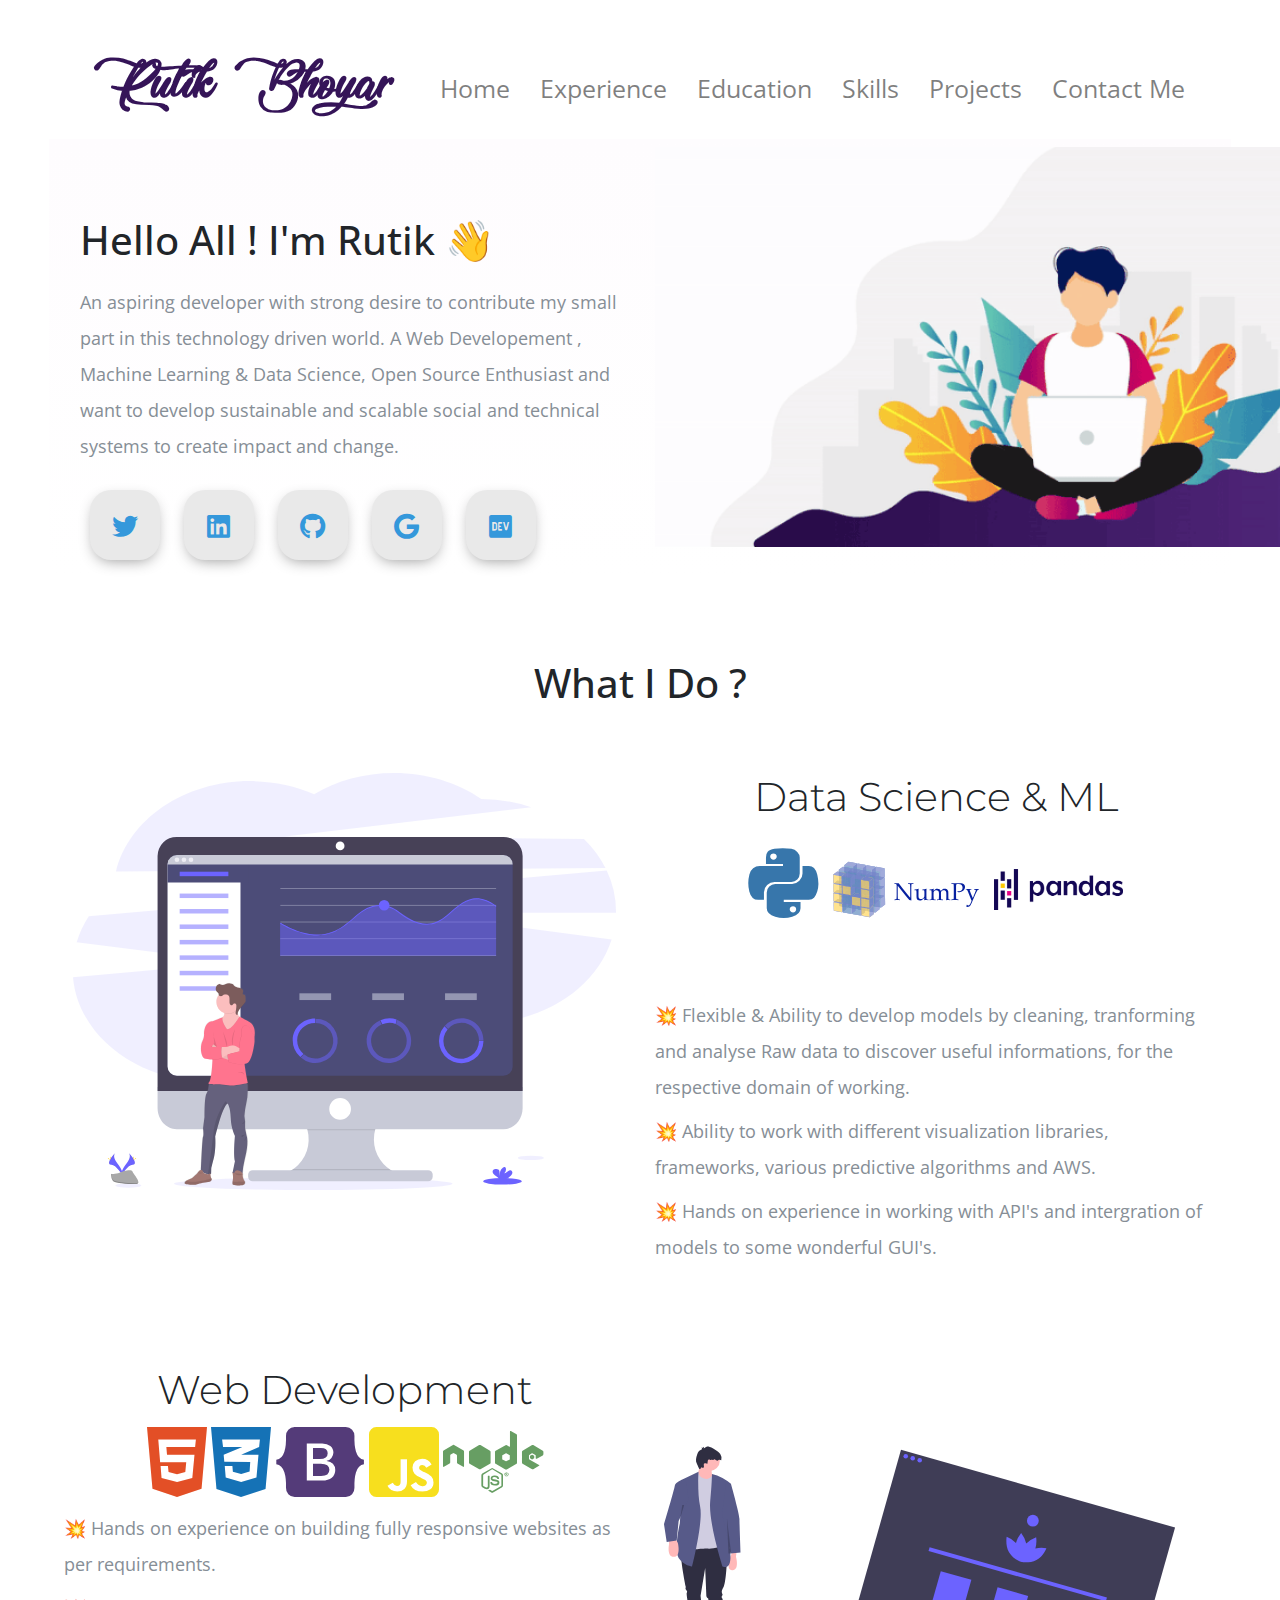
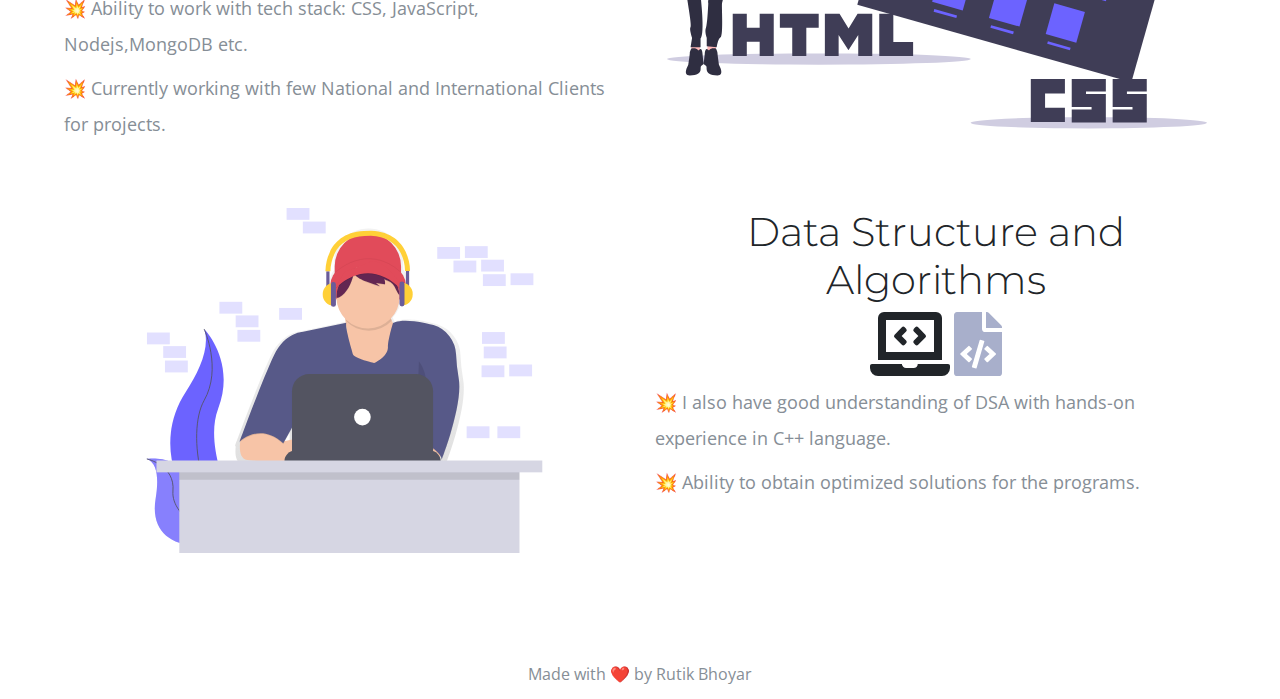
<file: index.html>
<!DOCTYPE html>
<html lang="en" dir="ltr">

<head>
  <meta charset="utf-8">
  <meta name="viewport" content="width=device-width,initial-scale=1">
  <title>Rutik Bhoyar - Home</title>
  <link rel="icon" href="Image/engineer.ico">
  <link rel="stylesheet" href="https://stackpath.bootstrapcdn.com/bootstrap/4.5.0/css/bootstrap.min.css">
  <link rel="stylesheet" href="style.css">

  <link href="https://fonts.googleapis.com/css2?family=Arizonia&family=Montserrat:wght@600;800&display=swap" rel="stylesheet">
  <link href="https://fonts.googleapis.com/css2?family=Open+Sans:wght@700&display=swap" rel="stylesheet">
  <link rel="stylesheet" href="https://use.fontawesome.com/releases/v5.4.1/css/all.css" />
  <link rel="stylesheet" href="https://cdnjs.cloudflare.com/ajax/libs/font-awesome/5.13.1/css/all.min.css">
  <script src="https://code.jquery.com/jquery-3.5.1.slim.min.js"></script>
  <script src="https://cdn.jsdelivr.net/npm/popper.js@1.16.0/dist/umd/popper.min.js"></script>
  <script src="https://stackpath.bootstrapcdn.com/bootstrap/4.5.0/js/bootstrap.min.js"></script>
</head>

<body class="container-fluid body_section">
  <header>
    <nav class="navbar navbar-expand-lg navbar-light ">
      <a class="navbar-brand brand-name" href="#">Rutik Bhoyar</a>
      <button class="navbar-toggler" type="button" data-toggle="collapse" data-target="#navbarSupportedContent"
        aria-controls="navbarSupportedContent" aria-expanded="false" aria-label="Toggle navigation">
        <span class="navbar-toggler-icon"></span>
      </button>

      <div class="collapse navbar-collapse" id="navbarSupportedContent">
        <ul class="navbar-nav ml-auto">
          <li class="nav-item">
            <a class="nav-link headerachor" href="index.html">Home</a>
          </li>
          <li class="nav-item">
            <a class="nav-link headerachor" href="Experience.html">Experience</a>
          </li>
          <li class="nav-item">
            <a class="nav-link headerachor" href="Education.html">Education</a>
          </li>
          <li class="nav-item">
            <a class="nav-link headerachor" href="skill.html">Skills</a>
          </li>
          <li class="nav-item">
            <a class="nav-link headerachor" href="Project.html">Projects</a>
          </li>
          <li class="nav-item">
            <a class="nav-link headerachor" href="contact.html">Contact Me</a>
          </li>
        </ul>
    </nav>
  </header>

  <section id="Home">
    <div class="row column1">
      <div class="col-lg-6 col-md-6 first-image">
        <img class="boyimage" src="Image/20200630_162659.gif" alt="">
      </div>
      <div class="col-lg-6 section-1">
        <h1 class="Hello">Hello All ! I'm Rutik <span class="wave">👋</span></h1>
        <p>An aspiring developer with strong desire to contribute my small part in this
          technology driven world. A Web Developement , Machine Learning & Data Science, Open Source Enthusiast
          and want to develop sustainable and
          scalable social and technical systems to create impact and change.</p>
        <div class=social_media_icon>
          <a class="btn" href="https://twitter.com/RutikBhoyar" target=_blank>
            <i class="fab fa-twitter"></i>
          </a>
          <a class="btn" href="https://www.linkedin.com/in/rutik-bhoyar-5b67341b0/" target=_blank>
            <i class="fab fa-linkedin" aria-hidden="true"></i>
          </a>
          <a class="btn" href="https://github.com/Rutikab12" target=_blank>
            <i class="fab fa-github"></i>
          </a>
          <a class="btn" href="mailto:rutikab1213@gmail.com" target=_blank>
            <i class="fab fa-google"></i>
          </a>
          <a class="btn" href="https://dev.to/rutikab12" target=_blank>
            <i class="fab fa-dev"></i>
          </a>
        </div>
      </div>
      <div class="Image-boy col-lg-6"><img class="boy" src="Image/Boy-image.png" alt=""></div>
    </div>
  </section>


  <section id=Whatido>
    <h1>What I Do ?</h1>
    <div class="row feature-1">
      <div class="col-lg-6 col-md-6 Feature-first-image ">
        <img class="Feature-svg-image" src="Image/Data_Analysis.svg" alt="">
      </div>
      <div class="col-lg-6 col-md-6">
        <h1 class="Feature-Heading">Data Science & ML</h1>
        <ul class="dev-icon">
          <li><i class="fab fa-python fa-5x" style="color:#3776ab"></i></li>
          <li><img class="numpy" src="Image/numpy-ar21.svg" alt=""></li>
          <li><img class="pandas" src="Image/kindpng_5747046.png" alt=""></li>
        </ul>
        <div class="Data-Analytic">
          <p class="Features-paragraph">
            💥 Flexible & Ability to develop models by cleaning, tranforming and analyse Raw data to discover useful informations, for the respective domain of working.</p>
          <p class="Features-paragraph">
            💥 Ability to work with different visualization libraries, frameworks, various predictive algorithms and AWS.</p>
            <p class="Features-paragraph">
            💥 Hands on experience in working with API's and intergration of models to some wonderful GUI's.</p>
        </div>
      </div>
    </div>
    <div class="row feature-2">
      <div class="col-lg-6 col-md-6 feature-web">
        <h1 class="Feature-Heading">Web Development</h1>
        <ul class="dev-icon">
          <li><i class="fab fa-html5 fa-5x" style="color:#e34f26"></i></li>
          <li><i class="fab fa-css3-alt fa-5x" style="color:#1572b6"></i></li>
          <li><i class="fab fa-bootstrap fa-5x" style="color:#543b79"></i></li>
          <li><i class="fab fa-js-square fa-5x" style="color:#f7df1e"></i></li>
          <li><i class="fab fa-node fa-5x" style="color:#679e63"></i></li>
          

        </ul>
        <div class="Data-Analytic">
          <p class="Features-paragraph">
            💥 Hands on experience on building fully responsive websites as per requirements.</p>
          <p class="Features-paragraph">
            💥 Ability to work with tech stack: CSS, JavaScript, Nodejs,MongoDB etc.</p>
            <p class="Features-paragraph">
            💥 Currently working with few National and International Clients for projects.</p>
        </div>
      </div>
      <div class="col-lg-6 col-md-6 Feature-second-image ">
        <img class="Feature-svg-image" src="Image/website.svg" alt="">
      </div>
    </div>
    <div class="row feature-3">
      <div class="col-lg-6 col-md-6 Feature-third-image">
        <img class="Feature-svg-image-3" src="Image/Coding.svg" alt="">
      </div>
      <div class="col-lg-6 col-md-6 feature-coding">
        <h1 class="Feature-Heading">Data Structure and Algorithms</h1>
        <ul class="dev-icon">
          <li></li>
          <li><i class="fas fa-laptop-code fa-4x"></i></li>

          <li><i class="fas fa-file-code fa-4x" style="color: #a8afcb;"></i></li>
        </ul>
        <div class="Data-Analytic">
          <p class="Features-paragraph">
            💥 I also have good understanding of DSA with hands-on experience in C++ language.</p>
          <p class="Features-paragraph">
            💥 Ability to obtain optimized solutions for the programs.</p>
        </div>
      </div>
    </div>


  </section>
  <footer class=footer>Made with ❤️ by Rutik Bhoyar</footer>
</body>

</html>
</file>
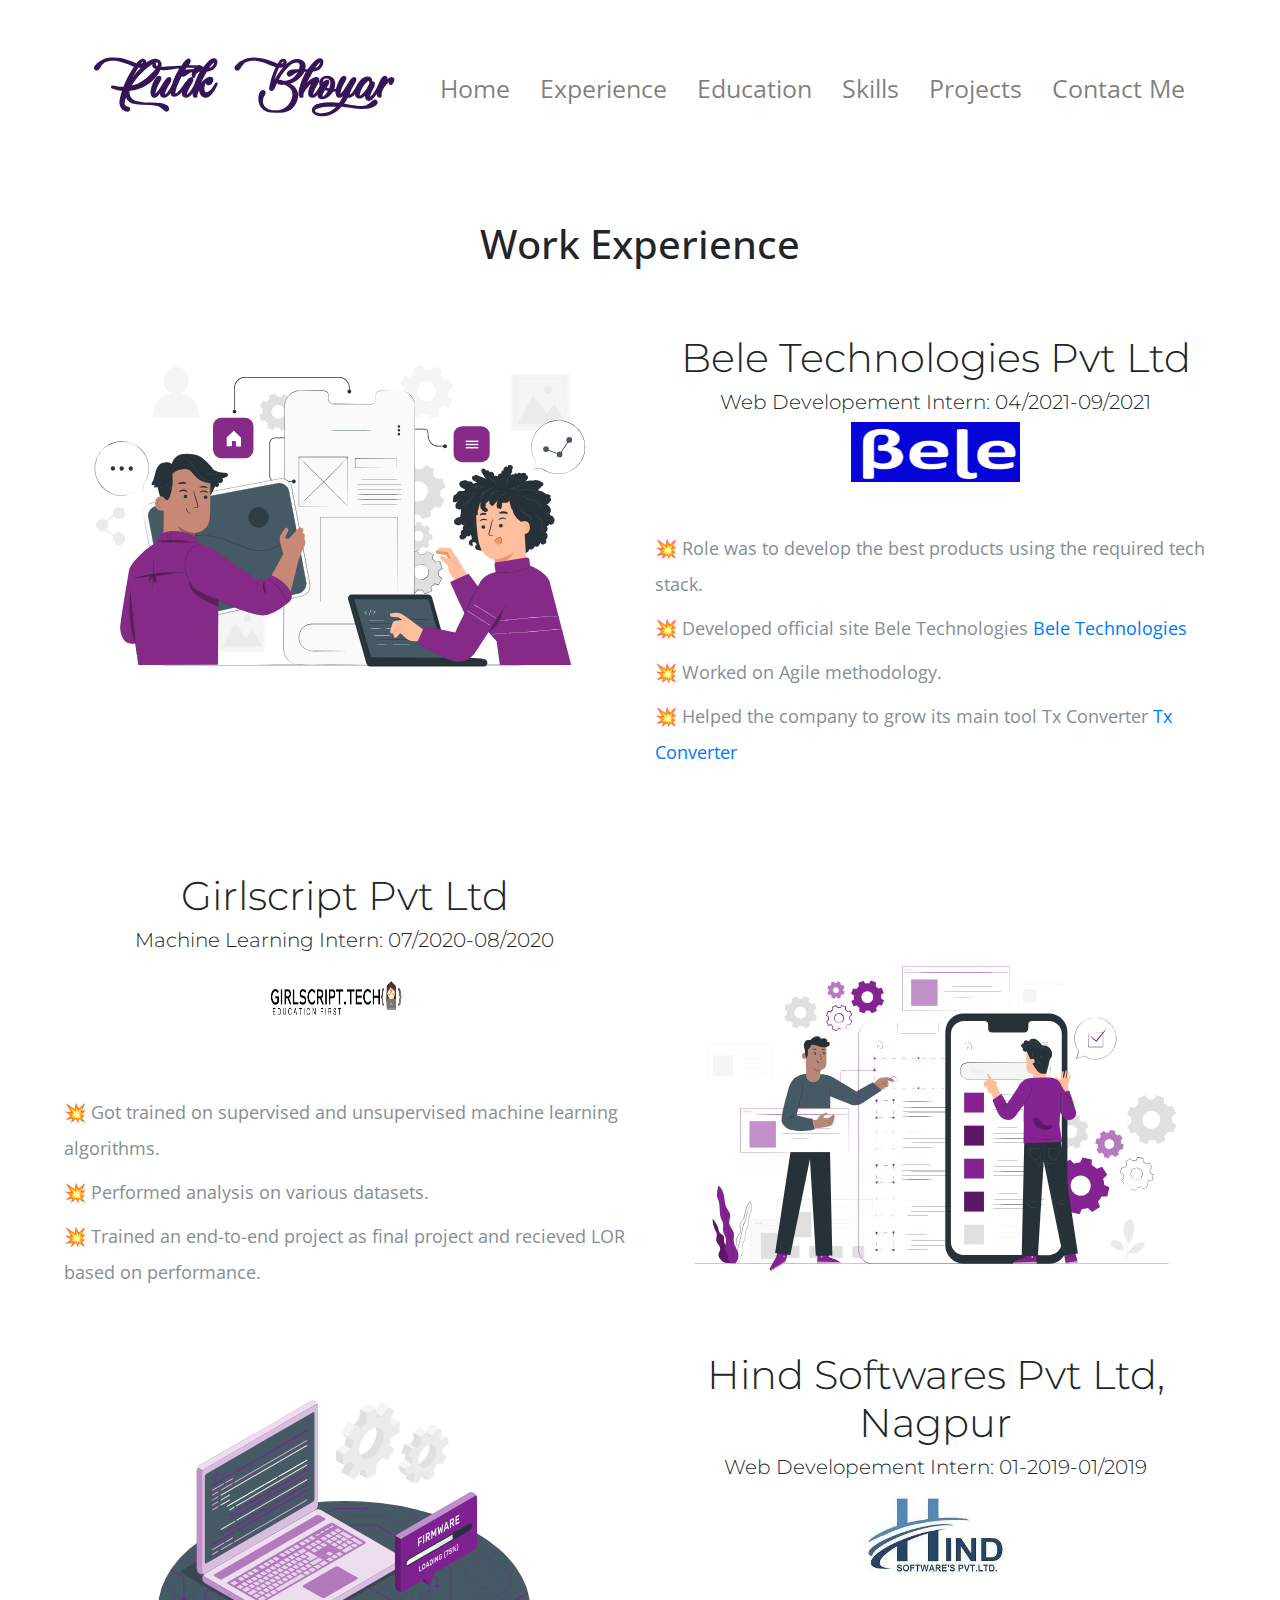
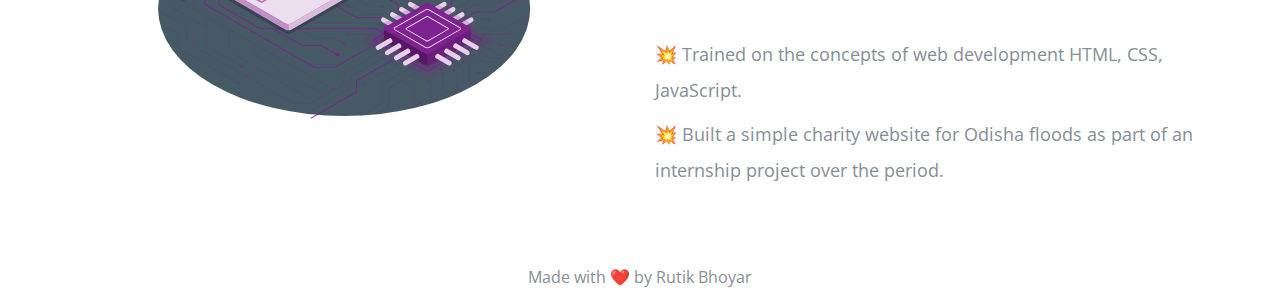
<file: Experience.html>
<!DOCTYPE html>
<html lang="en" dir="ltr">

<head>
    <meta charset="utf-8">
    <meta name="viewport" content="width=device-width,initial-scale=1">
    <title>Rutik Bhoyar - Experience</title>
    <link rel="icon" href="Image/engineer.ico">
    <link rel="stylesheet" href="https://stackpath.bootstrapcdn.com/bootstrap/4.5.0/css/bootstrap.min.css">
    <link rel="stylesheet" href="style.css">

    <link href="https://fonts.googleapis.com/css2?family=Arizonia&family=Montserrat:wght@400;800&display=swap" rel="stylesheet">
    <link href="https://fonts.googleapis.com/css2?family=Open+Sans:wght@700&display=swap" rel="stylesheet">
    <link rel="stylesheet" href="https://use.fontawesome.com/releases/v5.4.1/css/all.css" />
    <link rel="stylesheet" href="https://cdnjs.cloudflare.com/ajax/libs/font-awesome/5.13.1/css/all.min.css">
    <script src="https://code.jquery.com/jquery-3.5.1.slim.min.js"></script>
    <script src="https://cdn.jsdelivr.net/npm/popper.js@1.16.0/dist/umd/popper.min.js"></script>
    <script src="https://stackpath.bootstrapcdn.com/bootstrap/4.5.0/js/bootstrap.min.js"></script>
    <link rel="stylesheet" href="https://cdnjs.cloudflare.com/ajax/libs/font-awesome/5.13.0/css/all.min.css">
</head>

<body class="container-fluid body_section">
    <header>
        <nav class="navbar navbar-expand-lg navbar-light ">
            <a class="navbar-brand brand-name" href="#">Rutik Bhoyar</a>
            <button class="navbar-toggler" type="button" data-toggle="collapse" data-target="#navbarSupportedContent" aria-controls="navbarSupportedContent" aria-expanded="false" aria-label="Toggle navigation">
        <span class="navbar-toggler-icon"></span>
      </button>

            <div class="collapse navbar-collapse" id="navbarSupportedContent">
                <ul class="navbar-nav ml-auto">
                    <li class="nav-item">
                        <a class="nav-link headerachor" href="index.html">Home</a>
                    </li>
                    <li class="nav-item">
                        <a class="nav-link headerachor" href="Experience.html">Experience</a>
                    </li>
                    <li class="nav-item">
                        <a class="nav-link headerachor" href="Education.html">Education</a>
                    </li>
                    <li class="nav-item">
                        <a class="nav-link headerachor" href="skill.html">Skills</a>
                    </li>
                    <li class="nav-item">
                        <a class="nav-link headerachor" href="Project.html">Projects</a>
                    </li>
                    <li class="nav-item">
                        <a class="nav-link headerachor" href="contact.html">Contact Me</a>
                    </li>
                </ul>
        </nav>
    </header>


    <section id=Whatido>
        <h1>Work Experience</h1>
        <div class="row feature-1">
            <div class="col-lg-6 col-md-6 Feature-first-image ">
                <img class="Feature-svg-image" src="Image/App development-pana.svg" alt="">
            </div>
            <div class="col-lg-6 col-md-6">
                <h1 class="Feature-Heading">Bele Technologies Pvt Ltd</h1>
                <h5 class="Feature-Heading">Web Developement Intern: 04/2021-09/2021</h5>
                <ul class="dev-icon">

                    <li><img class="numpy" src="Image/Logo.bmp" alt="" style="height:100px;"></li>

                </ul>
                <div class="Data-Analytic">
                    <p class="Features-paragraph">
                        💥 Role was to develop the best products using the required tech stack.</p>
                    <p class="Features-paragraph">
                        💥 Developed official site Bele Technologies<a href="www.beletpl.com"> Bele Technologies</a></p>
                    <p class="Features-paragraph">
                        💥 Worked on Agile methodology.</p>
                    <p class="Features-paragraph">
                        💥 Helped the company to grow its main tool Tx Converter<a href="www.txconverter.com"> Tx Converter</a></p>
                </div>
            </div>
        </div>
        <div class="row feature-2">
            <div class="col-lg-6 col-md-6 feature-web">
                <h1 class="Feature-Heading">Girlscript Pvt Ltd</h1>
                <h5 class="Feature-Heading">Machine Learning Intern: 07/2020-08/2020</h5>
                <ul class="dev-icon">

                    <li><img class="numpy" src="Image/gs.png" alt=""></li>

                </ul>
                <div class="Data-Analytic">
                    <p class="Features-paragraph">
                        💥 Got trained on supervised and unsupervised machine learning algorithms.</p>
                    <p class="Features-paragraph">
                        💥 Performed analysis on various datasets.</p>
                    <p class="Features-paragraph">
                        💥 Trained an end-to-end project as final project and recieved LOR based on performance.</p>
                </div>
            </div>
            <div class="col-lg-6 col-md-6 Feature-second-image ">
                <img class="Feature-svg-image" src="Image/Mobile testing-pana.svg" alt="">
            </div>
        </div>
        <div class="row feature-3">
            <div class="col-lg-6 col-md-6 Feature-third-image">
                <img class="Feature-svg-image-3" src="Image/Firmware-amico.svg" alt="">
            </div>
            <div class="col-lg-6 col-md-6 feature-coding">
                <h1 class="Feature-Heading">Hind Softwares Pvt Ltd, Nagpur</h1>
                <h5 class="Feature-Heading">Web Developement Intern: 01-2019-01/2019</h5>
                <ul class="dev-icon">
                    <li><img class="numpy" src="Image/Hind soft.jpg" alt=""></li>
                </ul>
                <div class="Data-Analytic">
                    <p class="Features-paragraph">
                        💥 Trained on the concepts of web development HTML, CSS, JavaScript.
                    </p>
                    <p class="Features-paragraph">
                        💥 Built a simple charity website for Odisha floods as part of an internship project over the period.
                    </p>
                </div>
            </div>
        </div>





        <footer class=footer>Made with ❤️ by Rutik Bhoyar</footer>
</body>

</html>
</file>
<file: style.css>
body{
    font-family: 'Open Sans', sans-serif;
    margin: 0;
  }
.body_section{
    padding : 3% 5% 1%;
}

p{
  font-size: 18px;
}

  a{
    text-decoration: none;
  }

  @font-face{
    font-family: "Lovely Home";
    src:local('Lovely Home'), 
    url("Image/LovelyHome-9aBZ.ttf") format('truetype');

  }

.brand-name ,.navbar-light .navbar-brand{
      /* font-family: "Brush Script MT"; */
      /* margin-bottom: 3px; */
      font-family: "Lovely Home";
      font-size: 50px;
      font-weight: bold;
      color: #351458;
  }



  .headerachor {
    color: black;
    margin: 0 7px 0 7px;
    font-size: 25px;
  }

  .headerachor:hover {
    background-color: #f1f1f1;
  }

  /* Section 1 */
   .column1{
       background-image: linear-gradient(#fefcfe,#ffffff);
       padding : 8px 16px;
   }

  .section-1{
    margin-top: 6%;
    text-align: left;
    position: relative;
}
span.wave {
  animation-name: wave-animation;
  animation-duration: 2.5s;
  animation-iteration-count: infinite;
  transform-origin: 70% 70%;
  display: inline-block;
}

@keyframes wave-animation {
    0% { transform: rotate(  0.0deg) }
   10% { transform: rotate(-10.0deg) }
   20% { transform: rotate( 12.0deg) }
   30% { transform: rotate(-10.0deg) }
   40% { transform: rotate(  9.0deg) }
   50% { transform: rotate(  0.0deg) }
  100% { transform: rotate(  0.0deg) }
}

.first-image{
    position: absolute;
    right:0;
}
.boyimage{
  height: 400px;
}

@media only screen and (max-width : 1183px){
  .first-image{
    right:160px;
  }

}
.boy{
  width: 100%;
  height: 100%;
  animation: bounce 1.2s;
  animation-direction: alternate;
  animation-iteration-count: infinite;
}

@keyframes bounce{
  from{
      transform: translate3d(0,0,0);
  }
  to{
      transform: translate3d(0,20px,0);
  }
}

.Image-boy{
  text-align: center;
  align-items: center;
}

@media only screen and (min-width:951px){
  .Image-boy{
    display:none;
  }
}
  .Hello{
      margin-bottom: 20px;
  }
  p{
      line-height: 2;
      color: #868e96;
  }


  .btn {
    display: inline-block;
    width: 4.37rem;
    height: 4.37rem;
    background: #e9e9e9;
    padding: 0px 0px;
    margin: 10px;
    border-radius: 30%;
    box-shadow: 0 5px 15px -5px #00000070;
    color: #3498db;
    overflow: hidden;
    position: relative;
  }

  .btn i {
    line-height: 70px;
    font-size: 1.625rem;
    transition: 0.2s linear;
  }

  .btn:hover i {
    transform: scale(1.3);
    color: #f1f1f1;
  }

  .btn::before {
    content: "";
    position: absolute;
    width: 120%;
    height: 120%;
    background: #3498db;
    transform: rotate(45deg);
    left: -110%;
    top: 90%;
  }




  .btn:hover::before {
    animation: aaa 0.7s 1;
    top: -10%;
    left: -10%;
  }

  @media only screen and (max-width:470px){
    .btn{
      width: 2.5rem;
      height: 2.5rem;
      margin: 7px;
    }
    .btn i {
      line-height: 40px;
      font-size: 1em;
    }
  }

 #Whatido{
     text-align: center;
     padding-top: 7%;
 }

  /* Section 2 */
  .feature-1{
      padding-top: 5%;
      text-align: center;
      }
  .feature-2{
    padding-top: 5%;
    text-align: center;
}
  .feature-3{
  padding-top: 5%;
  padding-bottom: 20px;
  text-align: center;
  }

  .Feature-Heading{
      font-family: "Montserrat";
      font-weight: 300;
  }

  .Feature-first-image{
      padding : 0 2% 10%;
  }

  .Feature-second-image{
      padding : 5% 2% 0;
  }





  .Feature-svg-image{
      width: 100%;
      height:100%;
  }
  .Feature-svg-image-3{
    width: 84%;
    height: 84%;
  }




  .dev-icon{
      list-style: none;
      display: inline;
      padding: 0%;
  }


  .numpy{
    max-width: 100%;
    width : 30%;
    height: 30%;
    padding-bottom: 7%;
  }

  .pandas{
    max-width: 100%;
    max-height: 100%;
    width : 23%;
    height: 15%;
    padding-bottom: 7%;
    padding-left :0;
  }

  li{
    display: inline;
  }

  .Data-Analytic{
      text-align: left;
  }

  .Features-paragraph{
      margin-top : 8px;
      margin-bottom: 8px;
  }

  @media only screen and (max-width : 764px){
    .feature-2{
      display: flex;
      flex-direction: column;
    }
    .feature-web{
      order:2;
    }
      
      .brand-name ,.navbar-light .navbar-brand{
      /* font-family: "Brush Script MT"; */
      /* margin-bottom: 3px; */
      font-family: "Lovely Home";
      font-size: 40px;
      font-weight: bold;
      color: #351458;
  }
  }
  @media only screen and (max-width : 991px) and (min-width: 951px){
    .section-1{
      margin-top: auto;
      padding-right: 400px;
    }
  }
  @media only screen and (max-width : 950px){

    body,html{
      text-align: center;
      font-size: 16px;
      line-height: normal;
    }
    .Hello{
      margin-bottom: 10px;
    }
    h1{
      font-size: 25px;
    }
    p{
      font-size: 15px;
      line-height: normal;
    }
      .section-1{
          text-align: center;
      }
      .first-image{
          display: none;
      }

      .pandas{
        width: 23%;
        height: 15%;
      }
  }




footer{
  padding-top: 2%;
  color: #868e96;
  text-align: center;
}
</file>
